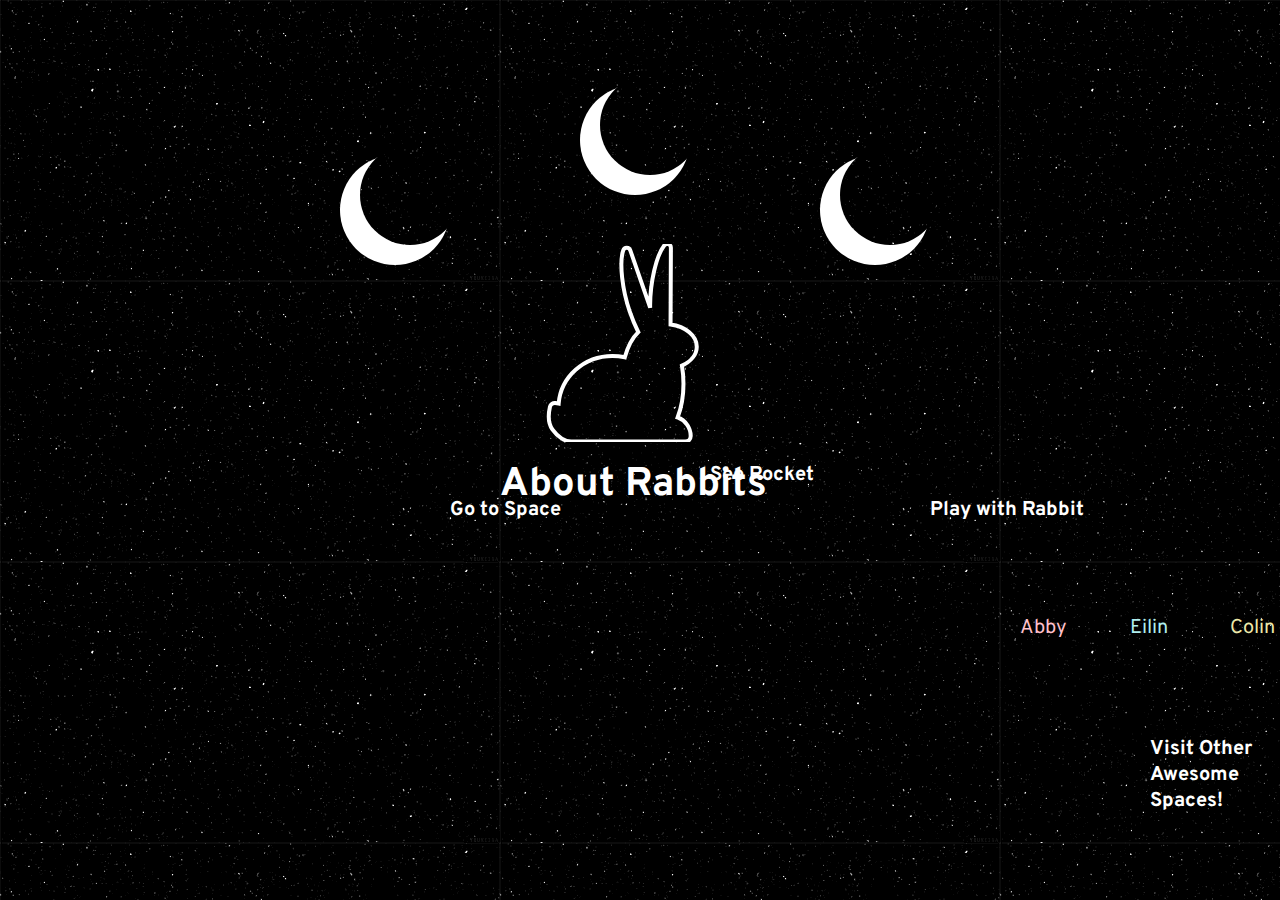
<file: index.html>
<!doctype html>
<html>
<head>
	<meta charset="utf-8">
	<title>Bunny Gallery</title>
	<link href="stylesheet.css" rel="stylesheet" type="text/css">
	<link rel="preconnect" href="https://fonts.gstatic.com">
	<link href="https://fonts.googleapis.com/css2?family=Overpass&display=swap" rel="stylesheet">
</head>

<body>
	
	<h2>About Rabbits</h2>
	<h3 class="space">Go to Space</h3>
	<h3 class="rocket">See Rocket</h3>
	<h3 class="rabbit2">Play with Rabbit</h3>
	<h5>Visit Other Awesome Spaces!</h5>	
		
	<a href="https://yukihoshiqaq.github.io/index3/"><div class="moon"></div></a>
	
	<a href="https://yukihoshiqaq.github.io/index4/"><div class="star"></div></a>
	
	<a href="https://yukihoshiqaq.github.io/index5/"><div class="rabbit"></div></a>
		
	<div class="container">
		<div class="icon"><a href="https://yukihoshiqaq.github.io/index2/">
			<svg viewBox="-10 0 500.091 494.091" style="enable-background:new 0 0 494.091 494.091;" xml:space="preserve">
			<path d="M432.05,256.783c0-27.414-28.188-50.23-65.576-55.36l0.868-192.044c0.015-3.998-2.507-7.564-6.28-8.867
			c-3.772-1.306-7.982-0.062-10.422,3.093c-20.269,26.098-34.982,93.295-35.253,149.042c-0.018,2.247,0.066,4.439,0.08,6.674
			l-49.66-143.484c-1.315-3.777-4.883-6.305-8.865-6.28c-3.998,0.015-7.548,2.576-8.817,6.367
			c-10.473,31.357-2.104,99.632,16.124,152.333c6.49,18.743,13.83,36.216,21.586,52.076c-14.485,13.87-26.291,35.945-33.711,62.982
			c-9.974-2.239-20.316-3.549-30.997-3.549c-71.132,0-129.304,52.636-134.458,119.37c-3.082-0.619-6.007-1.125-8.527-1.454
			c-2.857-0.362-5.832,0.409-8.301,2.135c-2.508,1.71-4.274,4.265-4.917,7.05c-3.149,13.83-6.408,39.045,5.975,56.814
			c13.813,19.836,33.374,31.184,49.015,30.204c0.066,0.065,0.114,0.145,0.178,0.206h202.104v-0.007h80.865
			c7.63,0,13.829-6.19,13.829-13.834c0-21.46-13.699-39.558-32.777-46.471c9.198-23.818,14.677-52.969,14.677-84.576
			c0-15.78-1.397-30.93-3.887-45.143C417.226,293.98,432.05,276.601,432.05,256.783z"/></svg></a>
		</div>
	</div>
	
	<a href="https://abbygklui.github.io/ocean/"><div class="abby">Abby</div></a>
	
	<a href="https://elin-526.github.io/first-doodle-project/"><div class="eilin">Eilin</div></a>
		
	<a href="https://colinlawrence21.github.io/2theporal/"><div class="colin">Colin</div></a>
		
</body>
</html>
</file>
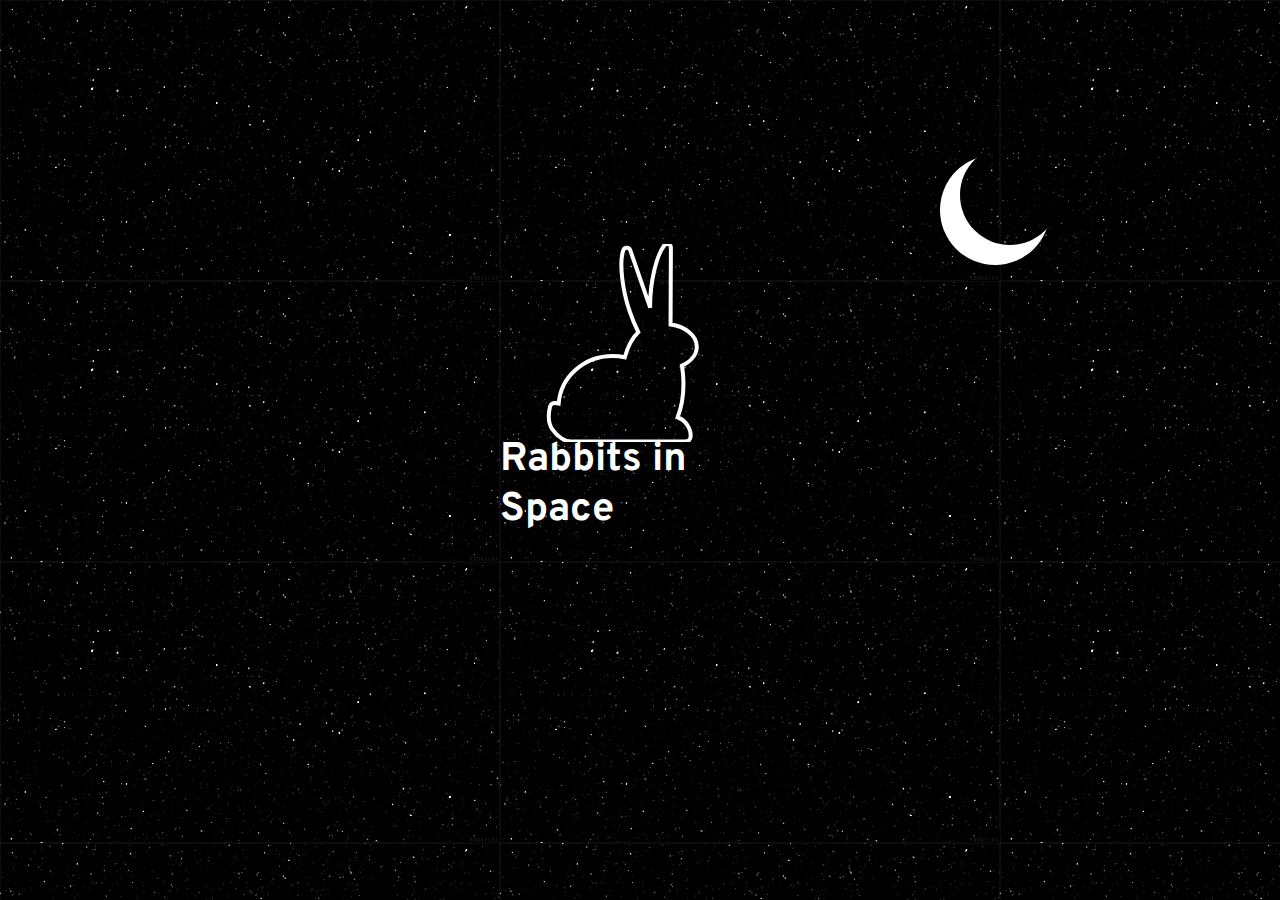
<file: website.html>
<!doctype html>
<html>
<head>
	<meta charset="utf-8">
	<title>Bunny Gallery</title>
	<link href="stylesheet.css" rel="stylesheet" type="text/css">
	<link rel="preconnect" href="https://fonts.gstatic.com">
	<link href="https://fonts.googleapis.com/css2?family=Overpass&display=swap" rel="stylesheet">
</head>

<body>
	
	<h2>Rabbits in Space</h2>
	<h3>Go to Space! -></h3>
	<h4><- Click Me to Learn About Rabbits!</h4>
	
	<a href="file:///E:/学校/Ocadu/Winter 2021/basic design2/Assignment2/website/page 3.html"><div class="moon"></div></a>	
	<div class="container">
		<div class="icon"><a href="E:\学校\Ocadu\Winter 2021\basic design2\Assignment2\website\page 2.html">
			<svg viewBox="-10 0 500.091 494.091" style="enable-background:new 0 0 494.091 494.091;" xml:space="preserve">
			<path d="M432.05,256.783c0-27.414-28.188-50.23-65.576-55.36l0.868-192.044c0.015-3.998-2.507-7.564-6.28-8.867
			c-3.772-1.306-7.982-0.062-10.422,3.093c-20.269,26.098-34.982,93.295-35.253,149.042c-0.018,2.247,0.066,4.439,0.08,6.674
			l-49.66-143.484c-1.315-3.777-4.883-6.305-8.865-6.28c-3.998,0.015-7.548,2.576-8.817,6.367
			c-10.473,31.357-2.104,99.632,16.124,152.333c6.49,18.743,13.83,36.216,21.586,52.076c-14.485,13.87-26.291,35.945-33.711,62.982
			c-9.974-2.239-20.316-3.549-30.997-3.549c-71.132,0-129.304,52.636-134.458,119.37c-3.082-0.619-6.007-1.125-8.527-1.454
			c-2.857-0.362-5.832,0.409-8.301,2.135c-2.508,1.71-4.274,4.265-4.917,7.05c-3.149,13.83-6.408,39.045,5.975,56.814
			c13.813,19.836,33.374,31.184,49.015,30.204c0.066,0.065,0.114,0.145,0.178,0.206h202.104v-0.007h80.865
			c7.63,0,13.829-6.19,13.829-13.834c0-21.46-13.699-39.558-32.777-46.471c9.198-23.818,14.677-52.969,14.677-84.576
			c0-15.78-1.397-30.93-3.887-45.143C417.226,293.98,432.05,276.601,432.05,256.783z"/></svg></a>
		</div>
	</div>
	
	
	
</body>
</html>
</file>
<file: stylesheet.css>
*
{
	margin: 0;
	padding: 0;
}

body
{
	display: flex;
	justify-content: center;
	align-items: center;
	min-height: 100vh;
	background: url("pics/original.gif") repeat;
}

body
{
	display: grid;
	grid-template-columns: 300px 300px 300px 300px 300px;
	grid-template-rows: 230px 230px 230px;
}

h2
{
	color: white;
	font-family: 'Overpass', sans-serif;
	font-size: 40px;
	grid-column: 2/4;
	grid-row: 2/4;
	padding: 50px 0 0 310px;
}

h5
{
	position:absolute;
	color: white;
	font-family: 'Overpass', sans-serif;
	font-size: 20px;
	margin: 650px 0 0 1150px;
}

a
{
	text-decoration: none;
}

.container
{
	grid-column: 3/4;
	grid-row: 2/3;
	padding-left: 30px;
	position: relative;
	width: 250px;
	display: flex;
	align-items: center;
}

.container .icon
{
	width: 200px;
}

.container .icon path
{
	fill:transparent;
	stroke-width: 10;
	stroke: white;
}

.container .icon path
{
	stroke-dasharray: 1870;
	stroke-dashoffset: 0;
}

.container .icon:hover path
{
	animation: animate-heart 1s linear forwards
}

@keyframes animate-heart
{
	0%
	{
		stroke-dashoffset: 0;
	}
	40%
	{
		stroke-dashoffset: 1870;
	}
	80%
	{
		stroke-dashoffset: 3740;
		fill: transparent;
	}
	100%
	{
		stroke-dashoffset: 3740;
		fill: white;
	}
	
}

.space
{
	position: absolute;
	color: white;
	font-family: 'Overpass', sans-serif;
	font-size: 20px;
	margin-top: 120px;
	margin-left: 450px;
}

.rocket
{
	position: absolute;
	color: white;
	font-family: 'Overpass', sans-serif;
	font-size: 20px;
	margin-top: 50px;
	margin-left: 710px;
}

.rabbit2
{
	position: absolute;
	color: white;
	font-family: 'Overpass', sans-serif;
	font-size: 20px;
	margin-top: 120px;
	margin-left: 930px;
}
 
.moon
{ 
	margin-top: 260px;
	margin-left: 520px;
    top: 50%; 
    left: 50%; 
    transform: translate(-50%, -50%); 
    height: 100px; 
    width: 100px; 
    box-shadow: -15px 15px 0 5px white; 
    border-radius: 50%; 
  }

.star
{ 
	margin-top: 120px;
	margin-left: 460px;
    top: 50%; 
    left: 50%; 
    transform: translate(-50%, -50%); 
    height: 100px; 
    width: 100px; 
    box-shadow: -15px 15px 0 5px white; 
    border-radius: 50%; 
  }

.rabbit
{ 
	margin-top: 260px;
	margin-left: 400px;
    top: 50%; 
    left: 50%; 
    transform: translate(-50%, -50%); 
    height: 100px; 
    width: 100px; 
    box-shadow: -15px 15px 0 5px white; 
    border-radius: 50%; 
  }

.abby
{
	position: absolute;
	color: pink;
	font-family: 'Overpass', sans-serif;
	font-size: 20px;
	margin: 500px 0 0 230px;
}

.eilin
{
	position: absolute;
	color: paleturquoise;
	font-family: 'Overpass', sans-serif;
	font-size: 20px;
	margin: 500px 0 0 40px;
}

.colin
{
	position: absolute;
	color: palegoldenrod;
	font-family: 'Overpass', sans-serif;
	font-size: 20px;
	margin: 270px 0 0 1340px;
}
/* CSS Document */
</file>
